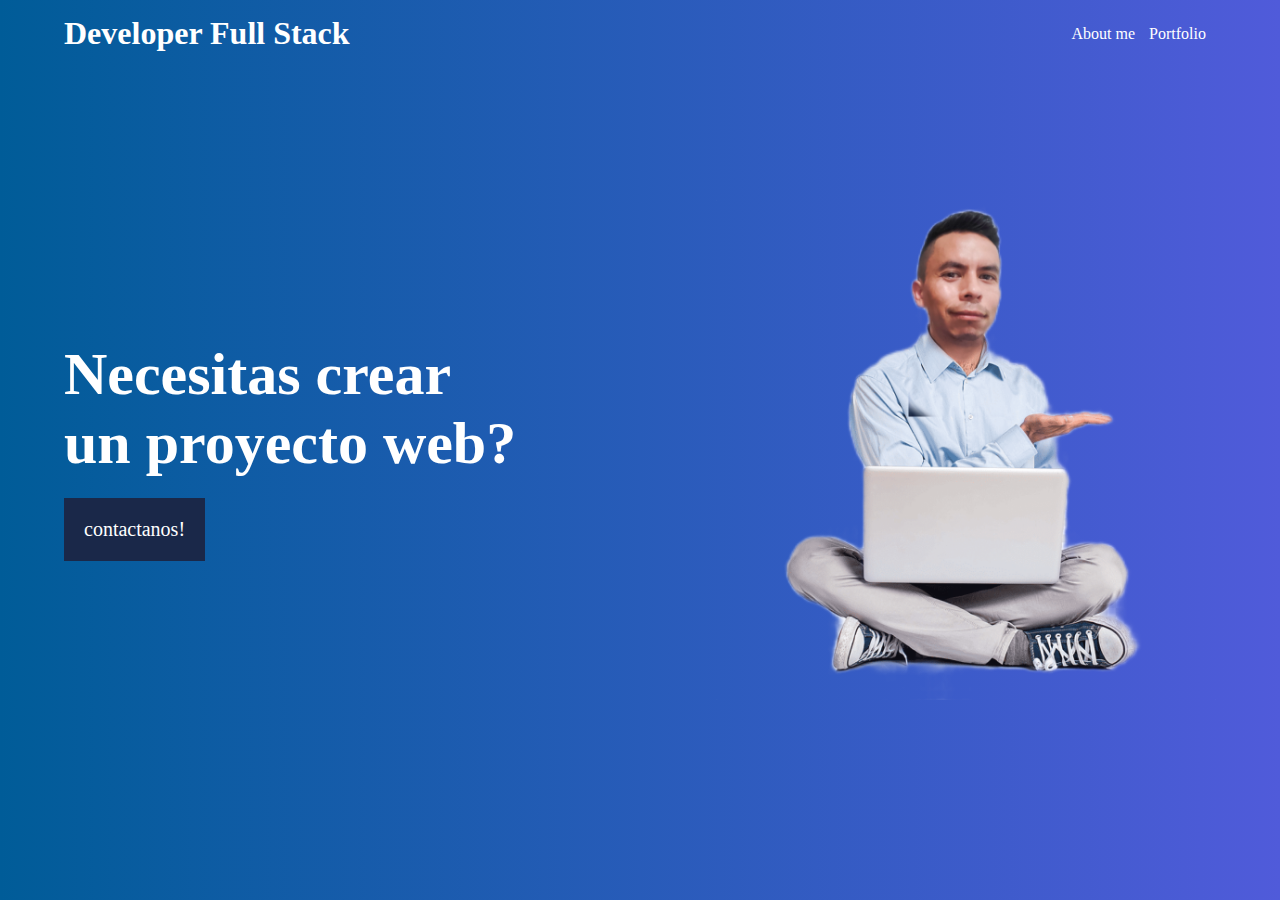
<file: index.html>
<!DOCTYPE html>
<html lang="es">
<head>
    <meta charset="UTF-8">
    <meta name="viewport" content="width=device-width, initial-scale=1.0">
    <title>Portafolio Hector J Machado A </title>
    <link rel="stylesheet" href="./assets/styles/style.css">
</head>
<body>
    <header class="dad-container">
        <div class="header-nav">
            <div class="container">
                <h1>Developer Full Stack</h1> 
                <nav>
                    <a href="aboutMe.html" target="_blank">About me</a>
                    <a href="aboutMe.html">Portfolio</a>
                </nav>
            </div>
        </div>

        <section class="banner container">
            <section class="banner-title">
                <h2>Necesitas crear <br>un proyecto web?</h2>
                <a href="https://www.linkedin.com/in/hector-jose-machado-atencio-623549145?lipi=urn%3Ali%3Apage%3Ad_flagship3_profile_view_base_contact_details%3BKOLJpCk%2FSpyPx7Ws5zXhZA%3D%3D" target="_blank" class="contact">contactanos!</a>
            </section>
            <div class="banner-img">
                <img src="./assets/images/hectorMachado.png" alt="">
            </div>
        </section>

        <div class="burbujas">
            <div class="burbuja"></div>
            <div class="burbuja"></div>
            <div class="burbuja"></div>
            <div class="burbuja"></div>
            <div class="burbuja"></div>
            <div class="burbuja"></div>
            <div class="burbuja"></div>
            <div class="burbuja"></div>
            <div class="burbuja"></div>
            <div class="burbuja"></div>
        </div>
    </header>
</body>
</html>
</file>
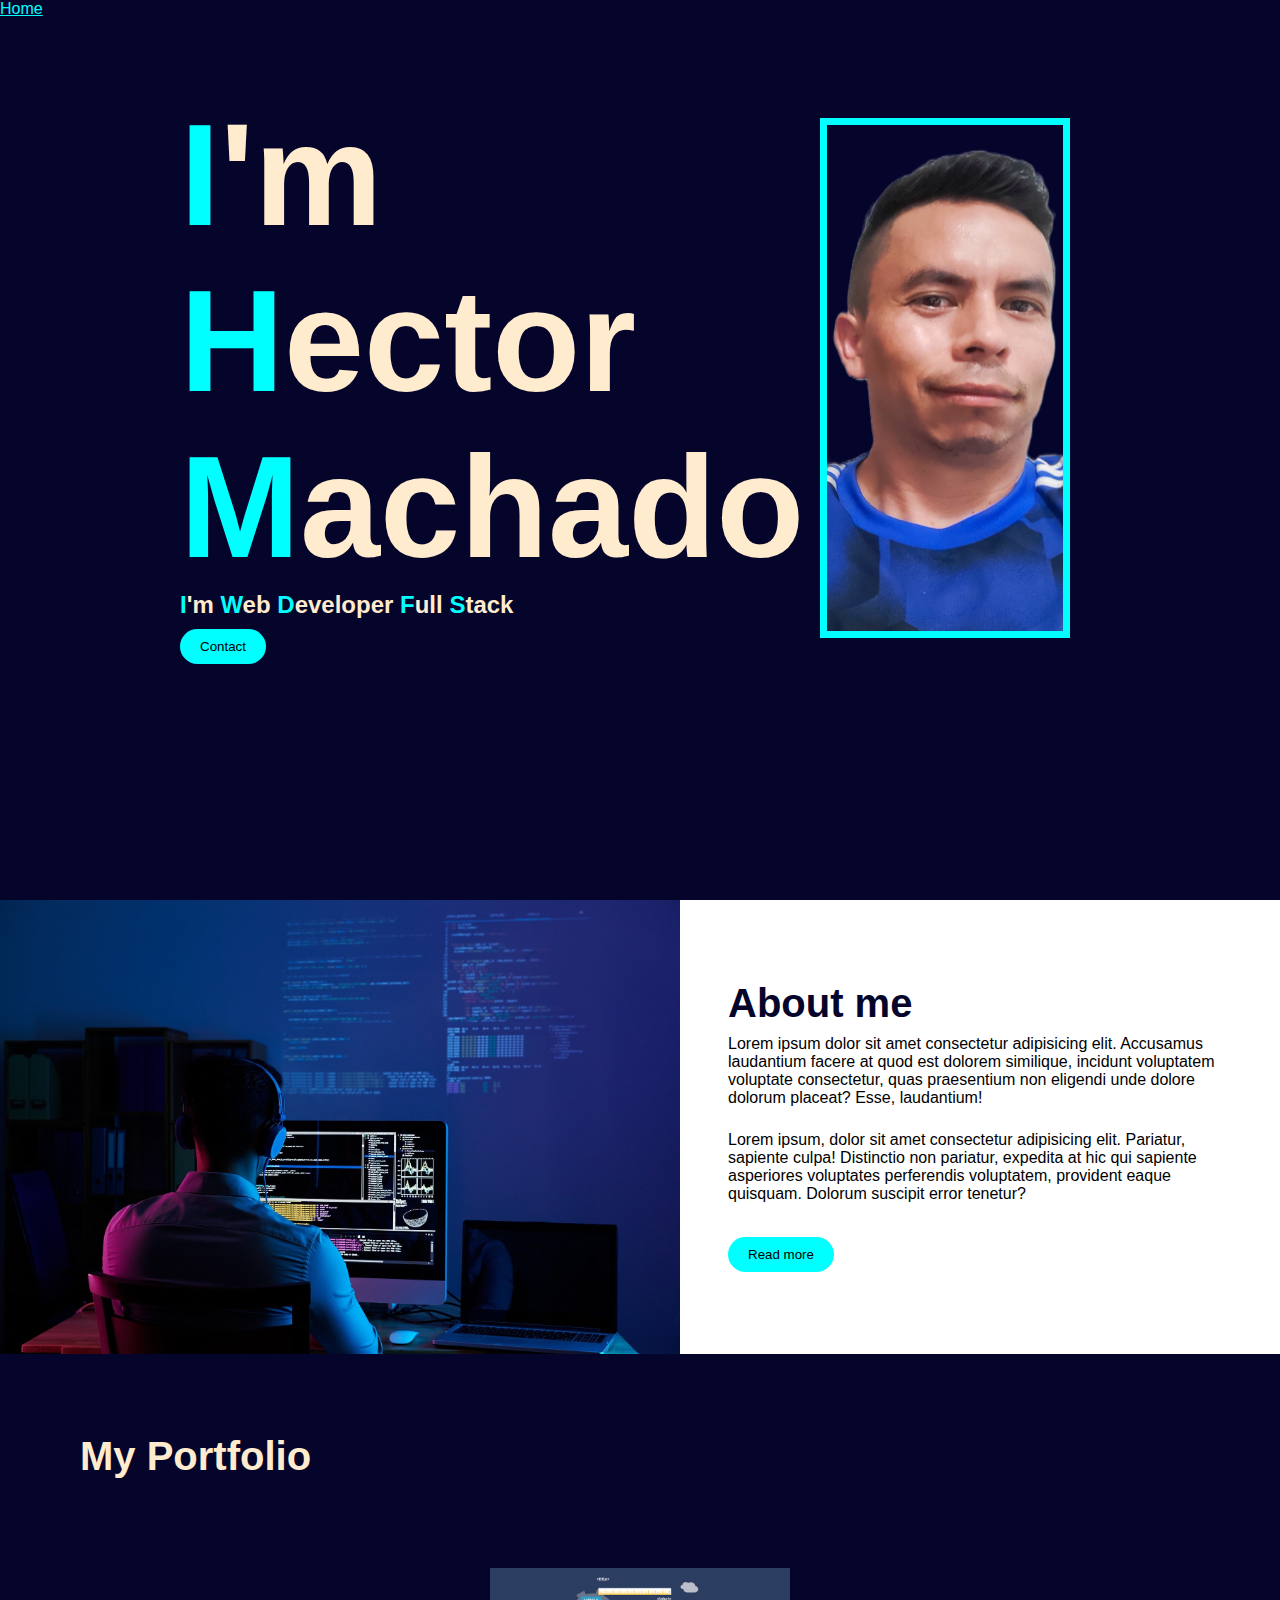
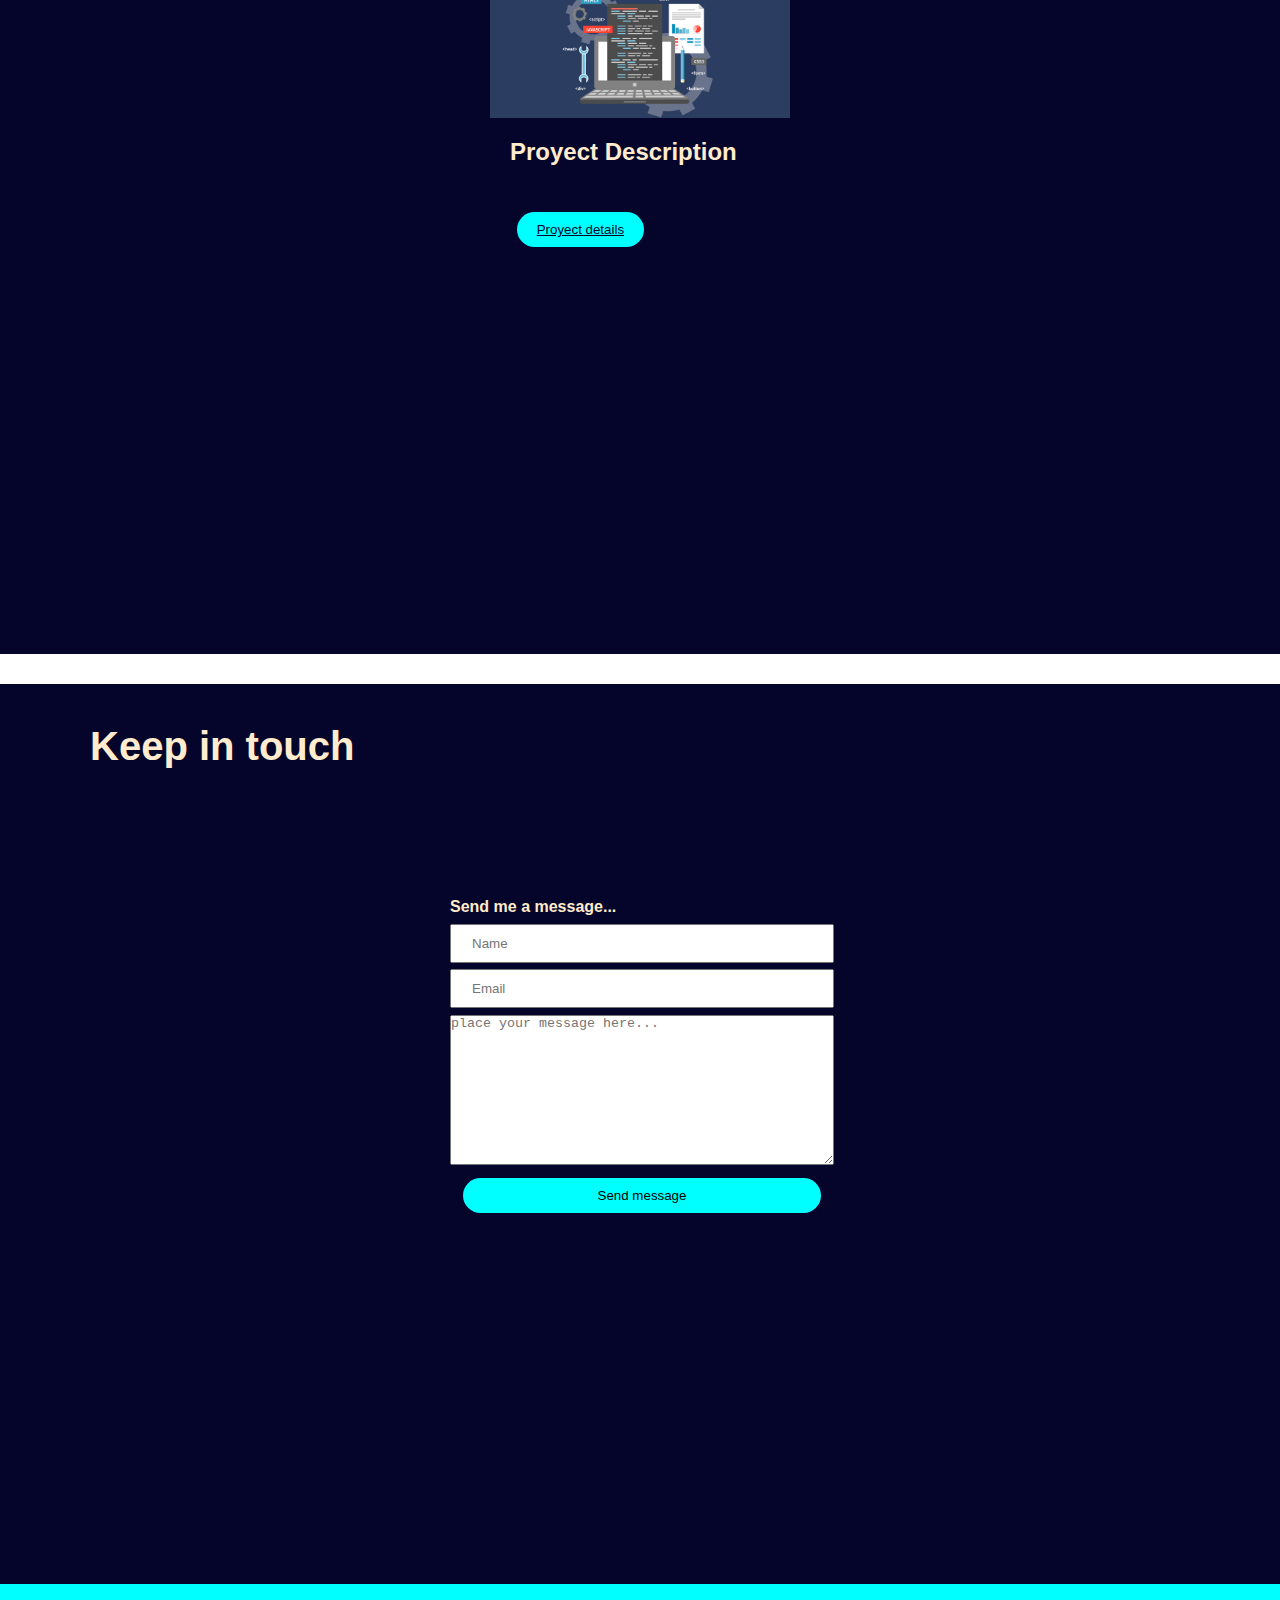
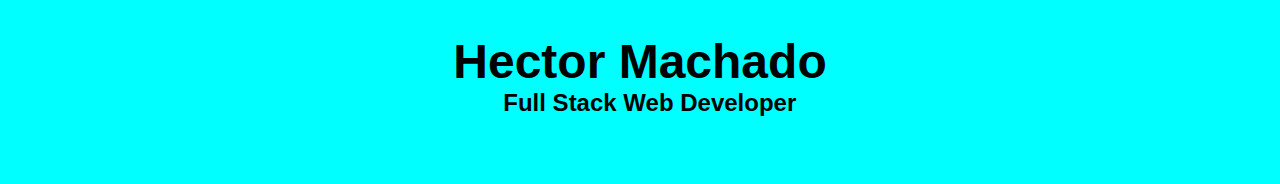
<file: aboutMe.html>
<!DOCTYPE html>
<html lang="en">
<head>
    <meta charset="UTF-8">
    <meta http-equiv="X-UA-Compatible" content="IE=edge">
    <meta name="viewport" content="width=device-width, initial-scale=1.0">
    <title>About me</title>
    <link rel="stylesheet" href="./assets/styles/styleAboutme.css">
    <link rel="stylesheet" href="https://use.fontawesome.com/releases/v5.15.4/css/all.css" integrity="sha384-DyZ88mC6Up2uqS4h/KRgHuoeGwBcD4Ng9SiP4dIRy0EXTlnuz47vAwmeGwVChigm" crossorigin="anonymous">
</head>
<body>
    <div class="wrapper">
        <header>
            <nav>
                <a href="index.html">Home</a>
            </nav>
        </header>
        <main class="main">
            <div class="ínformation">
                <h1><span>I</span>'m <span>H</span>ector <span>M</span>achado</h1>
                <h2><span>I</span>'m <span>W</span>eb <span>D</span>eveloper <span>F</span>ull <span>S</span>tack</h2>
                <a download href="#">
                  <button class="button">Contact</button>
                </a>
            </div>
            <img src="assets/images/hector.png" alt="Hector-machado-picture"
        </main>
          
    </div>

    <div class="about">
        <img src="assets/images/developer.jpg" alt="developer">

        <div class="about-info">
            <h2>About me</h2>
            <div class="divider"></div>
            <p>Lorem ipsum dolor sit amet consectetur adipisicing elit. Accusamus laudantium facere at quod est dolorem similique, incidunt voluptatem voluptate consectetur, quas praesentium non eligendi unde dolore dolorum placeat? Esse, laudantium!</p>
            <p>Lorem ipsum, dolor sit amet consectetur adipisicing elit. Pariatur, sapiente culpa! Distinctio non pariatur, expedita at hic qui sapiente asperiores voluptates perferendis voluptatem, provident eaque quisquam. Dolorum suscipit error tenetur?</p>
            <button class="button">Read more</button>
        </div>
    </div>
    <div class="portfolio">
        <div class="portfolio-headings">
            <h2>My Portfolio</h2>
            <div class="divider"></div>
        </div>

        <div class="container">
            <div class="card">
                <div class="card_image">

                </div>
                <div class="card_title">
                    <h2>Proyect Description</h2>

                </div>
                <div class="proyects-links">
                    <a href="">
                        <i class="fab fa-github"></i>
                    </a>
                    <a href="">
                        <i class="fas fa-globe-americas"></i>
                    </a>
                    <a href="">
                        <i class="fas fa-code"></i>
                    </a>
                </div>
                <button class="proyect-details button">
                    <a href="">
                        Proyect details
                    </a>
                </button>
            </div>
            
        </div>
        
    </div>
    <div class="contact-section">
        <div class="contact-headings">
            <h2>Keep in touch</h2>
            <div class="divider"></div>
        </div>


        <div class="container-contact">
            <div class="contact-form">
                <h4>Send me a message...</h4>

                <form class="form">
                    <input type="text" placeholder="Name">
                    <input type="email" placeholder="Email">
                    <textarea placeholder="place your message here..."></textarea>
                    <button type="submit" class="btn-submit">Send message</button>
                </form>
            </div>
        </div>
    </div>

    <footer class="footer">
        <div class="footer-content">
            <h2>Hector Machado</h2>
            <h5>Full Stack Web Developer</h5>
        </div>
        <div class="social-network">
            <i class="fab fa-linkedin"></i>
            <i class="fab fa-instagram"></i>
            <i class="fab fa-twitter"></i>
        </div>

    </footer>
</body>
</html>
</file>
<file: assets/styles/style.css>
*{
  margin: 0;
  padding: 0;
  box-sizing: border-box;
}

body{
  font-family: 'Roboto', 'Sans serif';
}

.container{
  width: 90%;
  max-width: 1200px;
  margin: auto;
}

.dad-container{
  width: 100%;
  height: 100vh;
  background: linear-gradient(to right, #005C98, #505BDA);
  position: relative;
  overflow: hidden;
}

.header-nav{
  width: 100%;
  position: absolute;
  top: 0;
  left: 0;
}

.header-nav .container{
  display: flex;
  justify-content: space-between;
  align-items: center;
  padding: 15px 0;
}

.header-nav h1{
  color: #fff;
  font-family: 'Gagalin';
}

.header-nav nav a{
  color: #fff;
  text-decoration: none;
  margin-right: 10px;
}

.banner{
  display: flex;
  justify-content: space-between;
  align-items: center;
  height: 100%;
}

.banner-title h2{
  color: #fff;
  font-size: 60px;
  font-weight: 800;
  margin-bottom: 20px;
}

.banner-title .contact{
  color: #fff;
  font-size: 20px;
  text-decoration: none;
  display: inline-block;
  background: #1A2849;
  padding: 20px;
}

.banner-img{
  animation: movimiento 2.5s linear infinite;
}

.banner-img img{
  width: 500px;
  display: block;
}


.burbuja{
  border-radius: 50%;
  background: #fff;
  opacity: .3;

  position: absolute;
  bottom: -150;
  
  animation: burbujas 3s linear infinite ;
}

.burbuja:nth-child(1){
  width: 80px;
  height: 80px;
  left: 5%;
  animation-duration: 3s;
  animation-delay: 3s;
}

.burbuja:nth-child(2){
  width: 100px;
  height: 100px;
  left: 35%;
  animation-duration: 3s;
  animation-delay: 5s;
}

.burbuja:nth-child(3){
  width: 20px;
  height: 20px;
  left: 15%;
  animation-duration: 1.5s;
  animation-delay: 7s;
}

.burbuja:nth-child(4){
  width: 50px;
  height: 50px;
  left: 90%;
  animation-duration: 6s;
  animation-delay: 3s;
}

.burbuja:nth-child(5){
  width: 70px;
  height: 70px;
  left: 65%;
  animation-duration: 3s;
  animation-delay: 1s;
}

.burbuja:nth-child(6){
  width: 20px;
  height: 20px;
  left: 50%;
  animation-duration: 4s;
  animation-delay: 5s;
}

.burbuja:nth-child(7){
  width: 20px;
  height: 20px;
  left: 50%;
  animation-duration: 4s;
  animation-delay: 5s;
}

.burbuja:nth-child(8){
  width: 100;
  height: 100px;
  left: 52%;
  animation-duration: 5s;
  animation-delay: 5s;
}

.burbuja:nth-child(9){
  width: 65px;
  height: 65px;
  left: 51%;
  animation-duration: 3s;
  animation-delay: 2s;
}

.burbuja:nth-child(10){
  width: 40px;
  height: 40px;
  left: 35%;
  animation-duration: 3s;
  animation-delay: 4s;
}


@keyframes burbujas{
  0%{
      bottom: 0;
      opacity: 0;
  }
  30%{
      transform: translateX(30px);
  }
  50%{
      opacity: .4;
  }
  100%{
      bottom: 100vh;
      opacity: 0;
  }
}

@keyframes movimiento{
  0%{
      transform: translateY(0);
  }
  50%{
      transform: translateY(30px);
  }
  100%{
      transform: translateY(0);
  }
}


@media only screen and ( min-width: 300px) {
  .dad-container{
      flex-direction: row;
      justify-content: center;
  }
  .banner-img img{
      width: 120px;
     
  
  
  }
  
}

@media only screen and (min-width: 600px) {
  .banner-img img{
      width: 400px;
  }
}

@media only screen and (min-width: 992px) {
  .banner-img img{
      width: 500px;
  }
}
</file>
<file: assets/styles/styleAboutme.css>
* {
  margin:  0;
  padding:  0;
  box-sizing: border-box;
}


body {
  font-family:  'Montserrat' , sans-serif;
}

.wrapper,
.portfolio,
.contact-section {
  width: 100vw;
  height: 100vh;
  background-color: rgb(5, 5, 43);
  color: blanchedalmond;
}

a {
    color: aqua;
}

.main {
  margin: 0 auto;
  width: 100vw;
  height: 80vh;
  display: grid;
  grid-template-columns: repeat(2, 1fr);
  align-items: center;
  margin-left: 180px;
  
}

h1 {
  font-size: 9em;
}

span {
  color: aqua;
}

.button {
  padding: 10px 20px;
  background-color: aqua;
  border: none;
  border-radius: 20px;
  margin-top: 10px;
  cursor: pointer;
}


.main img {
  border: 7px solid aqua;
  width: 250px;
  height: 520px;
  
}

.about img {

  width: 680px;
  
}

@media only screen and (min-width: 600px){
  .about {
    display: grid;
    grid-template-columns: repeat(2, 1fr);
    width: 100vw;
    align-items: center;
  }

}


.about-info {
  padding: 3em;
}

.about-info h2 {
  font-size: 2.5em;
  color: rgb(5, 5, 43);
}

.divider {
  height: 4px;
  width: 50px;
  margin-top: 5px;
}

.about p {
  margin-bottom: 1.5em;
}

@media only screen and ( max-width: 600px) {
  .wrapper {
    width: 200vw;
    height: 120vh;
    background-color: rgb(5, 5, 43);
    color: blanchedalmond;
  }

  .main {
    display: grid;
    grid-template-columns: repeat(1, 1fr);
    margin-left: 10px;  
  }

  h1{
    font-size: calc(10px + 5px);
  }
  
}

.portfolio-headings {
  width: 100vw;
  padding: 5em;
  
}

.portfolio-headings h2 {
  font-size: 2.5em;
  
}

.portfolio .container {
  width: 80vw;
  height: 80vh;
  margin: 0 auto;
  display: flex;
  justify-content: center;
}

.card {
  width: 300px;
}

.card_image {
  width: 100%;
  height: 150px;
  background-image: url(../images/proyect.png);
  background-size: cover;
}

.card_title {
  padding: 20px;
}

.proyects-links {
  display: flex;
  justify-content: space-evenly;

}

.proyects-links i {
  font-size: 2em;
}

.card .proyect-details {
  display: flex;
  justify-content: center;
  margin: 2em;
}

.card .proyect-details a {
  color: rgb(5, 5, 43);
}

.container-contact {
  width: 80vw;
  height: 80vh;
  margin-top: 80px;
  display: flex;
  justify-content: center;
  margin-left: 70px;
}
.contact-form h4 {
margin-left: 120px;
}

.contact-headings h2{
padding: 1em;
margin-top: 30px;
margin-left: 50px;
font-size: 2.5em;
}

.form {
display: flex;
flex-direction: column;
justify-content: center;
width: 30vw;
margin-top: 0.5em;
margin-left: 120px;
}

.form input {
padding: 10px 20px;
margin-bottom: 0.5em;

}

.form textarea {
height: 150px;

}

.btn-submit {
padding: 10px 20px;
margin: 1em;
border: none;
background-color: aqua;
border-radius: 20px;
}

.footer {
display: flex;
flex-direction: column;
justify-content: center;
align-items: center;
width: 100vw;
height: 200px;
background-color: aqua;
}

.footer-content h2 {
font-size: 3em;
}

.footer-content h5,
.social-network i{
font-size: 1.5em;
}

.footer-content h5 {
margin-left: 50px;
}

.social-network {
display: flex;
justify-content: space-evenly;
width: 300px;
margin-top: 1em;
}
</file>
